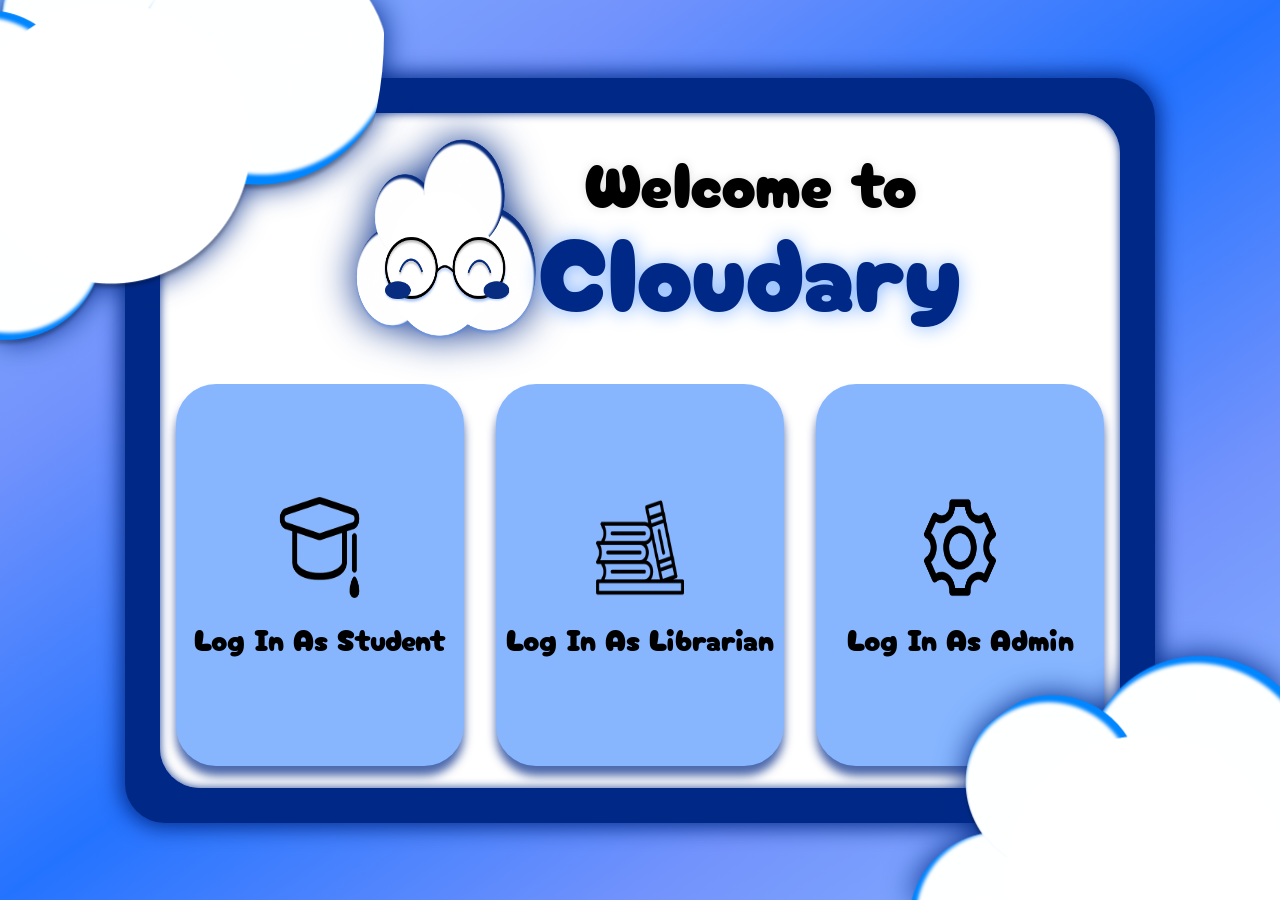
<file: Cloudary - Finalized Code/Library/Starting Page/index.html>
<!DOCTYPE html>
<html lang="en">
<head>
	<meta charset="UTF-8">
	<meta name="viewport" content="width=device-width, initial-scale=1.0">
	<title> My Document </title>
	<link rel="stylesheet" href="./CSS/LogInAs.css">
	<link rel="stylesheet" href="./CSS/LogIn.css">
	<link rel="stylesheet" href="./CSS/Register.css">
	<link rel="stylesheet" href="./CSS/index.css">

	<script src="./JS Assets/jquery-3.7.1.min.js"></script>
	<link rel="preconnect" href="https://fonts.googleapis.com">
	<link rel="preconnect" href="https://fonts.gstatic.com" crossorigin>
	<link href="https://fonts.googleapis.com/css2?family=Cherry+Bomb+One&family=Figtree:ital,wght@0,300..900;1,300..900&family=Pacifico&family=Pixelify+Sans:wght@400..700&family=Playfair+Display:ital,wght@0,400..900;1,400..900&display=swap" rel="stylesheet">

</head>
<body>
    <main id="secLogInAs">
        <div id="divCloud1"></div>
        
        <!-- BORDER DIV - for aesthetics -->
        <div id="divWelcomeBorder">
            <!-- BODY ARTICLE -->
            <article id="artWelcomeChoices">

                <header id="headerWelcome">
                    <div id="divImage">
                        <img src="./CSS/Assets/Clive.png" alt="Site Logo">
                    </div>
                    <div id="divText">
                        <article id="artWelcome">Welcome to</article>
                        <article id="artCloudary">Cloudary</article>
                    </div>
                </header>

                <!-- OPTION 1 SECTION -->
                <a id="logInStudent" href="#">
                    <section class="secOptions">
                        <div class="option" id="divOpt1">
                            <section class="imageHolder">
                                <img id="img1" src="./CSS/Assets/Student Dark.png" alt="Students Icon">
                            </section>
                            <article>Log In As Student</article>
                        </div>
                    </section>
                </a>

                <!-- OPTION 2 SECTION -->
                <a id="logInLibrarian" href="#">
                    <section class="secOptions">
                        <div class="option" id="divOpt2">
                            <section class="imageHolder">
                                <img id="img2" src="./CSS/Assets/Librarian Dark.png" alt="Librarian Icon">
                            </section>
                            <article>Log In As Librarian</article>
                        </div>
                    </section>
                </a>

                <!-- OPTION 3 SECTION -->
                <a id="logInAdmin" href="#">
                    <section class="secOptions">
                        <div class="option" id="divOpt3">
                            <section class="imageHolder">
                                <img id="img3" src="./CSS/Assets/Admin Dark.png" alt="Admin Icon">
                            </section>
                            <article>Log In As Admin</article>
                        </div>
                    </section>
                </a>
            </article>
        </div>
        
        <div id="divCloud2"></div>
    </main>


    <main id="secLogIn" style="display: none;">
        <!-- OUTSIDE ELEMENTS - includes the overlapping clouds and the back button -->
        <div id="divCloud3"></div>
        <div id="divCloud4"></div>
        <button id="btnBackToLoginMenu">
            <img id="imgBackArrow" src="./CSS/Assets/Back Arrow Dark.png" alt="Back Arrow">
        </button>

        <!-- LEFT SECTION - contains the site slogan -->
        <section id="secLeft">
            <article id="artEndless">Endless books,<br>floating in the</article>
            <article id="artClouds">Cloud.</article>
        </section>

        <!-- RIGHT SECTION - contains the site logo, header, and form -->
        <section id="secRight">
            <!-- SITE LOGO -->
            <div id="divLogIn">
                <header id="headerUserLogIn">
                    <img id="imgClive" src="./CSS/Assets/Clive.png" alt="Site Logo">
                </header>

                <!-- SITE HEADER -->
                <div id="divUserLogIn">
                    <article id="artHeaderText">
                        <span id="txtLogInAs"></span>
                        Log In
                    </article>
                    
                    <!-- LOG IN FORM -->
                    <section id="frmLogIn">
                        <section class="formSections">
                            <input id="txtEmailLog" type="text" placeholder="Email">
                        </section>
                        <section class="formSections">
                            <input id="txtPasswordLog" type="password" placeholder="Password">
                            <button id="btnLogShowPass" type="button">
                                <img id="imgShowHide" src="./CSS/Assets/Show.png" alt="Show Password">
                            </button>

                        </section>
                        <span id="accError"> </span>
                        <button id="btnLogIn">Log In</button>
                        <article id="artSignUp">    
                            Dont have an account yet?
                            <a id="btnRegisterAccount" href="#">Sign up now</a>
                        </article>
                    </section>
                </div>
            </div>
        </section>
    </main>
    
    <main id="secRegisterPage" style="display: none;;">
        <!-- OUTSIDE ELEMENTS - elements outside of the normal program flow -->
        <div id="divCloud5"></div>
        <div id="divCloud6"></div>
        <div id="divSeparator"></div>
        <img id="imgClive" src="./CSS/Assets/Clive.png" alt="Site Logo">
        <button id="btnBackToLoginStudent">
            <img id="imgBackArrow" src="./CSS/Assets/Back Arrow Dark.png" alt="Back Arrow">
        </button>
        <button id="btnBackToLoginLibrarian" style="display: none;">
            <img id="imgBackArrow" src="./CSS/Assets/Back Arrow Dark.png" alt="Back Arrow">
        </button>
        <button id="btnBackToLoginAdmin" style="display: none;">
            <img id="imgBackArrow" src="./CSS/Assets/Back Arrow Dark.png" alt="Back Arrow">
        </button>

        <!-- CONTENT SECTIONS -->
        <section id="secRegFormBorder">
            <div id="divRegFormBody">
                <!-- LEFT FORM SECTION - contains the base form for validation -->
                <section id="secRegister">
                    <form id="frmBase">
                        <!-- HEADER -->
                        <header id="headerRegisterAs">
                            <article id="artTitle"><span id="txtRegisterAs"></span> Registration</article>
                            <article id="artInstruction">Please fill out the form to complete your registration</article>
                        </header>

                        <!-- NAME INPUTS -->
                        <section class="secBaseForm">
                            <input id="txtFirstName" type="text" placeholder="First Name">
                            <span id="errorFirstName" ></span>
                        </section>
                        <section class="secBaseForm">
                            <input id="txtLastName" type="text" placeholder="Last Name">
                            <span id="errorLastName" ></span>
                        </section>

                        <!-- EMAIL INPUT -->
                        <section class="secBaseForm">
                            <input id="txtEmail" type="text" placeholder="Email Address">
                            <span id="errorEmailAddress"></span>
                        </section>

                        <!-- PASSWORD INPUTS -->
                        <section class="secBaseForm">
                            <section class="secPasswords">
                                <input id="txtPasswordReg" type="password" placeholder="Password">
                                <button id="btnRegShowPass" type="button">
                                    <img id="imgShowHidePass" src="./CSS/Assets/Show.png" alt="Show Password">
                                </button>
                            </section>
                            <span id="errorPass"></span>
                        </section>
                        <section class="secBaseForm">
                            <section class="secPasswords">
                                <input id="txtConfirmPassword" type="password" placeholder="Confirm Password">
                                <button id="btnRegConfShowPass" type="button">
                                    <img id="imgShowHideCon" src="./CSS/Assets/Show.png" alt="Show Password">
                                </button>
                            </section>
                            <span id="errorConfirmPass"></span>
                        </section>
                    </form>
                </section>
                
                <!-- RIGHT FORM SECTION - contains the extra specifications needed by students -->
                <section id="registerStudent" >
                    <section id="frmStud">

                        <!-- YEAR LEVEL INPUT -->
                        <section class="secStudForm">
                            <input id="txtYearLevel" type="number" placeholder="Year Level">
                            <span id="errorYearLevel"> </span>
                        </section>

                        <!-- PROGRAM SELECTION -->
                        <section class="secStudForm">
                            <select id="selProgram">
                                <option value="BS Information Technology"> BS Information Technology </option>
                                <option value="BS History"> BS History </option>
                                <option value="BS Computer Science"> BS Computer Science </option>
                                <option value="BS Mathematics"> BS Mathematics </option>
                                <option value="BS Psychology"> BS Psychology </option>
                                <option value="BS Engineering"> BS Engineering </option>
                                <option value="BS Nursing"> BS Nursing </option>
                                <option value="BS Biochemistry"> BS Biochemistry </option>
                                <option value="BS Accountancy"> BS Accountancy </option>
                            </select>
                        </section>

                        <!-- ACADEMIC YEAR INPUT -->
                        <section class="secStudForm">
                            <input id="txtAcaYear" type="text"  placeholder="Academic Year (YYYY-YYYY)">
                            <span id="errorAcademicYear"> </span>
                        </section>

                        <!-- REGISTER BUTTON -->
                        <section class="secStudForm">
                            <button id="btnRegisterStudent" type="submit">Register</button>
                        </section>
                    </section>
                </section>

                <!-- RIGHT SECTION - contains the extra specifications needed by librarian -->
                <section id="registerLibrarian" style="display: none;">
                    <!-- SITE LOGO -->
                    <img id="imgClive" src="./CSS/Assets/Clive.png" alt="Site Logo">

                    <!-- INFO TEXTS -->
                    <header id="headerInfo">Join <span>Cloudary</span></header>
                    <article id="artRecruitment">Register now to manage books and monitor borrowings with ease!</article>
                    
                    <!-- REGISTER BUTTON -->
                    <button id="btnRegisterLibrarian" type="submit">Register</button>
                </section>

                <!-- RIGHT SECTION - contains the extra specifications needed by admin -->
                <section id="registerAdmin" style="display: none;">
                    <!-- SITE LOGO -->
                    <img id="imgClive" src="./CSS/Assets/Clive.png" alt="Site Logo">

                    <!-- INFO TEXTS -->
                    <header id="headerInfo">Join <span>Cloudary</span></header>
                    <article id="artRecruitment">Join as an admin to monitor, edit, and manage library users!</article>
                    
                    <!-- REGISTER BUTTON -->
                    <button id="btnRegisterAdmin" type="submit">Register</button>
                </section>

            </div>
        </section>
    </main>


	<div id="popupContainer">
	</div>
	
	<script src="./JS Assets/Validation.js"></script>
	<script src="./JS Assets/Book.js"></script>
	<script src="./JS Assets/User.js"></script>
	<script src="./JS Assets/Activity.js"></script>
    <script src="./JS/script.js"></script>

	<script src="./JS/LogInAsAnimation.js"></script>
	<script src="./JS/LogInAnimation.js"></script>
	<script src="./JS/RegisterAnimation.js"></script>

</body>
</html>
</file>
<file: Cloudary - Finalized Code/Library/Starting Page/CSS/LogInAs.css>
/* BODY - to remove default margins and padding */
body {
    margin: 0;
    padding: 0;
}


/* MAIN - main container */
#secLogInAs {
    height: 100vh;
    width: 100vw;

    display: flex;
    justify-content: center;
    align-items: center;

    background-image: linear-gradient(to bottom right, rgb(135,182,255), rgb(115, 147, 252), rgb(36,115,255), rgb(115, 147, 252), rgb(135,182,255));
    background-position: center;
    background-size: cover;
}


/* CLOUDS SECTION - section divs that hold the ornamental "clouds" on the sides*/
#divCloud1 {    
    height: 45%;
    width: 30%;
    z-index: 1;

    position: absolute;
    top: 0;
    left: 0;

    background-image: url(./Assets/Clouds\ 1.png);
    border-bottom-right-radius: 370px;
    background-size: auto;
    background-position: 70% 97%;
    background-repeat: no-repeat;
    filter: drop-shadow(0px 0px 15px rgb(0, 41, 135));
} #divCloud2 {
    height: 30%;
    width: 30%;
    z-index: 1;

    position: absolute;
    bottom: 0;
    right: 0;

    background-image: url(./Assets/Clouds\ 2.png);
    border-top-left-radius: 200%;
    background-size: auto;
    background-position: 7% 6%;
    background-repeat: no-repeat;
    filter: drop-shadow(0px 0px 15px rgb(0, 41, 135));
}


/* OUTER DIV - to serve as the extra layer of border for aesthetic purposes */
#divWelcomeBorder {
    height: 75%;
    width: 75%;
    position: relative;

    display: flex;
    justify-content: center;
    align-items: center;

    background-color: rgb(0, 41, 135);
    border: solid rgb(0, 41, 135) 35px;
    border-radius: 40px;
    box-shadow: 0px 0px 20px 5px rgb(0, 41, 135, .9);
}
/* INNER ARTICLE - main body of the options menu */
#artWelcomeChoices {
    height: 100%;
    width: 100%;

    display: grid;
    grid-template-rows: 1fr 1.7fr;
    grid-template-columns: 1fr 1fr 1fr;
    grid-template-areas:
        "header header header"
        "a1 a2 a3";

    background-color: white;
    border-radius: 40px;

    box-shadow: 0px 0px 10px 0px rgb(0, 41, 135, .9) inset;
}
/* WELCOME SECTION - contains the site logo and text along with some animations */
#headerWelcome {
    grid-area: header;

    display: flex;
    justify-content: center;
    align-items: center;
} #divImage {
    height: 105%;
    width: 23%;

    display: flex;
    justify-content: center;
    align-items: center;

    transition: transform .5s ease;
} #divImage > img {
    height: 90%;
    width: 95%;

    filter: drop-shadow(0px 0px 20px rgb(0, 41, 135));
}  #divText {
    height: 75%;
    width: 40%;

    display: flex;
    flex-direction: column;
    justify-content: center;
    align-items: center;
} #artWelcome, #artCloudary {
    font-family: "Cherry Bomb One", system-ui;
    font-style: normal;
    font-size: 400%;

    color: black;
    filter: drop-shadow(0px 0px 5px rgb(226, 226, 226));
} #artWelcome {
    margin-bottom: -35px;
} #artCloudary {
    color: rgb(0, 41, 135);
    font-size: 650%;

    filter: drop-shadow(0px 0px 10px rgb(135, 182, 255));
}
/* ANCHOR OPTIONS - anchor tags that hold the entire option "cards" for the purpose of selecting log in options */
#logInStudent {
    grid-area: a1;

    display: flex;
    justify-content: center;
    align-items: center;

    text-decoration: none;
} #logInLibrarian {
    grid-area: a2;

    display: flex;
    justify-content: center;
    align-items: center;

    text-decoration: none;
} #logInAdmin {
    grid-area: a3;

    display: flex;
    justify-content: center;
    align-items: center;

    text-decoration: none;
} 
/* SECTION OPTIONS - body of the option cards along with its animations */
.secOptions {
    height: 100%;
    width: 100%;

    display: flex;
    justify-content: center;
    align-items: center;
}
.option {
    height: 90%;
    width: 90%;

    display: flex;
    flex-direction: column;
    justify-content: center;
    align-items: center;
    gap: 3%;

    background-color: rgb(135, 182, 255);
    border-radius: 40px;
    box-shadow: 0px 10px 10px 0px rgb(0, 41, 135, .7);

    transition:  transform 0.5s ease, background-color 0.5s ease;
} 
/* IMAGE CONTAINER - section tag class that holds all the images as well as their sizes */
.imageHolder {
    height: 30%;
    width: 30%;

    display: flex;
    justify-content: center;
    align-items: center;
} #img1 { 
    height: 95%;
    width: 100%;
} #img2 {
    height: 100%;
    width: 103%;
} #img3 {
    height: 90%;
    width: 90%;
} 
/* ARTICLE OPTIONS - option card text */
.option > article {
    font-family: "Cherry Bomb One", system-ui;
    font-style: normal;
    font-size: 185%;
    text-align: center;
    color: black;

    transition: color .5s ease;
}
</file>
<file: Cloudary - Finalized Code/Library/Starting Page/CSS/LogIn.css>
/* BODY - to remove default margins and padding */
body {
    margin: 0;
    padding: 0;
}


/* MAIN - main container */
#secLogIn {
    height: 100vh;
    width: 100vw;

    display: flex;
    justify-content: space-evenly;
    align-items: center;

    background-image: url(./Assets/Log\ In\ Page\ BG.png), linear-gradient(to bottom right, rgb(135,182,255), rgb(115, 147, 252), rgb(36,115,255), rgb(115, 147, 252), rgb(135,182,255));
    background-position: center;
    background-size: cover;
}


/* OUTSIDE DIVS - includes the aspects of the cloud decorations and back button */
#divCloud3 {
    height: 35%;
    width: 30%;

    position: absolute;
    top: 0;
    right: 25%;

    background-image: url(./Assets/Clouds\ 3.png);
    background-size: 135%;
    background-position: 60% 110%;
    background-repeat: no-repeat;
    border-bottom-right-radius: 250%;
    filter: drop-shadow(0px 0px 20px rgb(0, 41, 135));
} #divCloud4 {
    height: 20%;
    width: 20%;

    position: absolute;
    bottom: 0;
    right: 0%;

    background-image: url(./Assets/Clouds\ 4.png);
    background-size: 170%;
    background-position: 10% 30%;
    background-repeat: no-repeat;
    border-top-left-radius: 80%;
    filter: drop-shadow(0px 0px 20px rgb(0, 41, 135));
}
#btnBackToLoginMenu {
    height: 10%;
    width: 5.7%;
    position: absolute;
    top: 11%;
    right: 37%;
    cursor: pointer;

    display: flex;
    justify-content: center;
    align-items: center;

    background-color: white;
    border: solid rgb(0,134,255) 3px;
    border-right: 5px;
    border-top: 5px;
    border-radius: 100%;
    box-shadow: 0px 5px 15px 1px rgb(0, 41, 135, .4);

    transition: transform .5s ease, background-color .5s ease;
} #btnBackToLoginMenu > img {
    height: 90%;
    width: 90%;
} 

/* SECTION LEFT - includes the logo design */
#secLeft {
    height: 70%;
    width: 45%;
    padding-bottom: 6%;

    display: flex;
    flex-direction: column;
    justify-content: center;
    align-items: center;
} #artEndless, #artClouds {
    color: white;
    font-family: "Cherry Bomb One", system-ui;
    font-style: normal;
    font-size: 530%;
    text-align: center;

    filter: drop-shadow(0px 0px 20px rgb(135, 182, 255));
} #artClouds {
    color: rgb(0, 41, 135);
}


/* SECTION RIGHT - includes the site icon, form header, and the form itself */
#secRight {
    height: 83%;
    width: 38%;

    background-color: rgb(0, 41, 135);
    border: solid rgb(0, 41, 135) 30px;
    border-radius: 40px;
    box-shadow: 0px 0px 15px 5px rgb(0, 41, 135, .9);
} #divLogIn {
    height: 100%;
    width: 100%;

    display: flex;
    flex-direction: column;
    justify-content: center;
    align-items: center;

    background-color: white;
    border-radius: 40px;
    box-shadow: 0px 0px 10px 0px rgb(0, 41, 135, .9) inset;
} 
#headerUserLogIn {
    height: 30%;
    width: 100%;

    display: flex;
    flex-direction: column;
    justify-content: center;
    align-items: center;
} #headerUserLogIn > #imgClive {
    height: 100%;
    width: 40%;

    filter: drop-shadow(0px 0px 10px rgb(0, 41, 135));
    
    transition: transform .5s ease;
}
#divUserLogIn {
    height: 65%;
    width: 100%;

    display: flex;
    flex-direction: column;
    justify-content: flex-start;
    align-items: center;
} #artHeaderText {
    font-family: "Cherry Bomb One", system-ui;
    font-style: normal;
    font-size: 270%;

    filter: drop-shadow(0px 0px 10px rgb(0, 41, 135, .4));
} #artHeaderText > span {
    color: rgb(0, 41, 135);
} 
#frmLogIn {
    height: 80%;
    width: 100%;

    display: flex;
    flex-direction: column;
    justify-content: flex-start;
    align-items: center;
} #accError {
    color: rgb(0, 41, 135);
    font-family: "Cherry Bomb One", system-ui;
    font-style: normal;
    font-size: 100%;
    z-index: 4;

} .formSections {
    height: 30%;
    width: 100%;

    display: flex;
    justify-content: center;
    align-items: center;
    gap: 2%;
} .formSections > input {
    height: 50%;
    width: 85%;
    
    font-family: "Cherry Bomb One", system-ui;
    font-style: normal;
    font-size: 150%;
    text-align: center;

    border: solid rgb(0, 41, 135) 5px;
    border-radius: 30px;
    box-shadow: 0px 7px 15px 1px rgb(0, 41, 135, .4);
} .formSections > #txtPasswordLog {
    width: 72%;
} #btnLogShowPass {
    height: 60%;
    width: 11%;
    cursor: pointer;

    display: flex;
    justify-content: center;
    align-items: center;

    background-color: rgb(135, 182, 255);
    border: none;
    border-radius: 100%;
    box-shadow: 0px 5px 5px 2px rgb(0, 41, 135, .5);
} #btnLogShowPass > img {
    height: 65%;
    width: 65%;
} #btnLogIn {
    height: 15%;
    width: 40%;
    margin-top: 1%;
    margin-bottom: 3.5%;
    cursor: pointer;

    color: black;
    font-family: "Cherry Bomb One", system-ui;
    font-style: normal;
    font-size: 130%;
    text-align: center;

    background-color: rgb(135, 182, 255);
    border: none;
    border-radius: 40px;
    box-shadow: 0px 5px 5px 2px rgb(0, 41, 135, .5);

    transition: color .5s ease, background-color .5s ease, transform .5s ease;
} 
#artSignUp {
    display: flex;
    flex-direction: column;
    justify-content: center;
    align-items: center;

    font-family: "Cherry Bomb One", system-ui;
    font-style: normal;
    font-size: 120%;
    text-align: center;

    filter: drop-shadow(0px 0px 10px rgb(0, 41, 135, .4));
} #artSignUp > a {
    color: rgb(135, 182, 255);
    font-size: 130%;

    transition: transform .5s ease, color .5s ease;
}
</file>
<file: Cloudary - Finalized Code/Library/Starting Page/CSS/Register.css>
/* BODY - to remove default margins and padding */
body {
    margin: 0;
    padding: 0;
}


/* MAIN - main container */
#secRegisterPage {
    height: 100vh;
    width: 100vw;

    display: flex;
    justify-content: center;
    align-items: center;

    background-image: url("./Assets/Register\ Page\ BG.png"), linear-gradient(to bottom right, rgb(135,182,255), rgb(115, 147, 252), rgb(36,115,255), rgb(115, 147, 252), rgb(135,182,255));
    background-position: center;
    background-size: cover;
}


/* OUTSIDE DIVS - includes the aspects of the cloud decorations, back button, and site logo */
#divCloud5 {
    height: 35%;
    width: 20%;
    position: absolute;
    top: 0;
    right: 0;
    z-index: 1;

    background-image: url(./Assets/Cloud\ 5.png);
    background-size: 200%;
    background-position: 2% 115%;
    background-repeat: no-repeat;
    border-bottom-left-radius: 65%;
    filter: drop-shadow(0px 0px 20px rgb(0, 41, 135));
} #divCloud6 {
    height: 25%;
    width: 20%;
    position: absolute;
    bottom: 0;
    left: 0;
    z-index: 1;

    background-image: url(./Assets/Cloud\ 6.png);
    background-size: 230%;
    background-position: 60% 20%;
    background-repeat: no-repeat;
    border-top-right-radius: 75%;
    filter: drop-shadow(0px 0px 20px rgb(0, 41, 135));
} 
#divSeparator {
    height: 50%;
    width: 3%;
    position: absolute;
    bottom: 1;
    left: 1;
    z-index: 1;

    background-image: url(./Assets/Separator.png);
    background-size: contain;
    background-position: center;
    background-repeat: no-repeat;
    filter: drop-shadow(0px 0px 20px rgb(0, 41, 135, .5));
}
#secRegisterPage > #imgClive {
    height: 19%;
    width: 12%;
    position: absolute;
    top: 0;
    left: 1;
    z-index: 1;

    filter: drop-shadow(0px 0px 10px rgb(0, 41, 135));

    transition: transform .5s ease;
}
#btnBackToLoginStudent, #btnBackToLoginLibrarian, #btnBackToLoginAdmin {
    height: 7.9%;
    width: 4.8%;
    position: absolute;
    top: 12%;
    right: 9%;
    cursor: pointer;
    z-index: 1;

    display: flex;
    justify-content: center;
    align-items: center;

    background-color: white;
    border: solid rgb(0,134,255) 3px;
    border-right: 5px;
    border-top: 5px;
    border-radius: 100%;
    box-shadow: 0px 5px 15px 1px rgb(0, 41, 135, .4);

    transition: transform .5s ease, background-color .5s ease;
} #btnBackToLoginStudent > img, #btnBackToLoginLibrarian > img, #btnBackToLoginAdmin > img {
    height: 90%;
    width: 90%;
} 


/* MAIN SECTIONS - sections for the content border and body */
#secRegFormBorder {
    height: 80%;
    width: 83%;
    position: relative;

    display: flex;
    justify-content: center;
    align-items: center;

    background-color: rgb(0, 41, 135);
    border: solid rgb(0, 41, 135) 30px;
    border-radius: 50px;
    box-shadow: 0px 0px 20px 5px rgb(0, 41, 135, .9);
} #divRegFormBody {
    height: 100%;
    width: 100%;

    display: flex;
    justify-content: center;
    align-items: center;

    background-color: white;
    border-radius: 40px;
    box-shadow: 0px 0px 10px 0px rgb(0, 41, 135, .9) inset;
} 
/* LEFT FORM SECTION - contains the base/basic inputs needed for account registration validation */
#secRegister {
    height: 100%;
    width: 50%;

    display: flex;
    justify-content: center;
    align-items: center;
} #frmBase {
    height: 100%;
    width: 100%;

    display: flex;
    flex-direction: column;
    justify-content: center;
    align-items: center;
} #headerRegisterAs {
    height: 20%;
    width: 100%;

    display: flex;
    flex-direction: column;
    justify-content: center;
    align-items: center;
    gap: 3%;
} #artTitle  {
    font-family: "Cherry Bomb One", system-ui;
    font-style: normal;
    font-size: 270%;

    filter: drop-shadow(0px 0px 5px rgb(0, 41, 135, .4));
} #artTitle > span {
    color: rgb(0, 41, 135);
} #artInstruction {
    font-family: "Cherry Bomb One", system-ui;
    font-style: normal;
    font-size: 130%;

    filter: drop-shadow(0px 0px 5px rgb(0, 41, 135, .4));
} .secBaseForm {
    height: 15%;
    width: 100%;

    display: flex;
    flex-direction: column;
    justify-content: center;
    align-items: center;
} .secPasswords {
    height: 60%;
    width: 73%;

    display: flex;
    justify-content: center;
    align-items: center;
    gap: 2%;
} .secPasswords > input {
    height: 80%;
    width: 82%;

    font-family: "Cherry Bomb One", system-ui;
    font-style: normal;
    font-size: 140%;
    text-align: center;

    border: solid rgb(0, 41, 135) 5px;
    border-radius: 30px;
    box-shadow: 0px 7px 15px 1px rgb(0, 41, 135, .4);
} #btnRegShowPass, #btnRegConfShowPass {
    height: 90%;
    width: 12%;
    cursor: pointer;

    display: flex;
    justify-content: center;
    align-items: center;

    background-color: rgb(135, 182, 255);
    border: none;
    border-radius: 100%;
    box-shadow: 0px 5px 5px 2px rgb(0, 41, 135, .5);
} #imgShowHidePass, #imgShowHideCon  {
    height: 65%;
    width: 65%;
} .secBaseForm > input {
    height: 50%;
    width: 70%;

    font-family: "Cherry Bomb One", system-ui;
    font-style: normal;
    font-size: 140%;
    text-align: center;

    border: solid rgb(0, 41, 135) 5px;
    border-radius: 30px;
    box-shadow: 0px 7px 15px 1px rgb(0, 41, 135, .4);
} .secStudForm > span, .secBaseForm > span {
    color: rgb(0, 41, 135);
    font-family: "Cherry Bomb One", system-ui;
    font-style: normal;
    font-size: 100%;
}

/* RIGHT FORM SECTION - contains the special section specific for student registrations */
#registerStudent {
    height: 100%;
    width: 50%;

    display: flex;
    justify-content: center;
    align-items: center;
} #frmStud {
    height: 100%;
    width: 100%;

    display: flex;
    flex-direction: column;
    justify-content: center;
    align-items: center;
} .secStudForm {
    height: 15%;
    width: 100%;

    display: flex;
    flex-direction: column;
    justify-content: center;
    align-items: center;
} .secStudForm > input {
    height: 50%;
    width: 70%;

    font-family: "Cherry Bomb One", system-ui;
    font-style: normal;
    font-size: 140%;
    text-align: center;

    border: solid rgb(0, 41, 135) 5px;
    border-radius: 30px;
    box-shadow: 0px 7px 15px 1px rgb(0, 41, 135, .4);
} #selProgram {
    height: 65%;
    width: 72.5%;

    font-family: "Cherry Bomb One", system-ui;
    font-style: normal;
    font-size: 140%;
    text-align: center;

    background-color: rgb(135, 182, 255);
    border: none;
    border-top-left-radius: 30px;
    border-bottom-left-radius: 30px;
    box-shadow: 0px 5px 5px 2px rgb(0, 41, 135, .5);
} #btnRegisterStudent {
    height: 55%;
    width: 40%;
    cursor: pointer;

    color: black;
    font-family: "Cherry Bomb One", system-ui;
    font-style: normal;
    font-size: 130%;
    text-align: center;

    background-color: rgb(135, 182, 255);
    border: none;
    border-radius: 40px;
    box-shadow: 0px 5px 5px 2px rgb(0, 41, 135, .5);

    transition: color .5s ease, background-color .5s ease, transform .5s ease;
} 

/* RIGHT INFO - contains the special section specific for librarian registrations */
#registerLibrarian {
    height: 100%;
    width: 50%;

    display: flex;
    flex-direction: column;
    justify-content: center;
    align-items: center;
    gap: 3%;
} #headerInfo {
    font-family: "Cherry Bomb One", system-ui;
    font-style: normal;
    font-size: 370%;

    filter: drop-shadow(0px 0px 5px rgb(0, 41, 135, .4));
} #headerInfo > span {
    color: rgb(0, 41, 135);
}
#artRecruitment {
    font-family: "Cherry Bomb One", system-ui;
    font-style: normal;
    font-size: 170%;
    text-align: center;
    margin-top: -3%;

    filter: drop-shadow(0px 0px 5px rgb(0, 41, 135, .4));
}
#registerLibrarian > #imgClive {
    height: 30%;
    width: 35%;
    margin-bottom: -7%;

    filter: drop-shadow(0px 0px 10px rgb(0, 41, 135));

    transition: transform .5s ease;
} 
#btnRegisterLibrarian {
    height: 8%;
    width: 40%;
    cursor: pointer;

    color: black;
    font-family: "Cherry Bomb One", system-ui;
    font-style: normal;
    font-size: 130%;
    text-align: center;

    background-color: rgb(135, 182, 255);
    border: none;
    border-radius: 40px;
    box-shadow: 0px 5px 5px 2px rgb(0, 41, 135, .5);

    transition: color .5s ease, background-color .5s ease, transform .5s ease;
} 
/* RIGHT INFO - contains the special section specific for admin registrations */
#registerAdmin {
    height: 100%;
    width: 50%;

    display: flex;
    flex-direction: column;
    justify-content: center;
    align-items: center;
    gap: 3%;
} #headerInfo {
    font-family: "Cherry Bomb One", system-ui;
    font-style: normal;
    font-size: 370%;

    filter: drop-shadow(0px 0px 5px rgb(0, 41, 135, .4));
} #headerInfo > span {
    color: rgb(0, 41, 135);
}
#artRecruitment {
    font-family: "Cherry Bomb One", system-ui;
    font-style: normal;
    font-size: 180%;
    text-align: center;
    margin-top: -3%;

    filter: drop-shadow(0px 0px 5px rgb(0, 41, 135, .4));
}
#registerAdmin > #imgClive {
    height: 30%;
    width: 35%;
    margin-bottom: -7%;

    filter: drop-shadow(0px 0px 10px rgb(0, 41, 135));

    transition: transform .5s ease;
} 
#btnRegisterAdmin {
    height: 8%;
    width: 40%;
    cursor: pointer;

    color: black;
    font-family: "Cherry Bomb One", system-ui;
    font-style: normal;
    font-size: 130%;
    text-align: center;

    background-color: rgb(135, 182, 255);
    border: none;
    border-radius: 40px;
    box-shadow: 0px 5px 5px 2px rgb(0, 41, 135, .5);

    transition: color .5s ease, background-color .5s ease, transform .5s ease;
}
</file>
<file: Cloudary - Finalized Code/Library/Starting Page/CSS/index.css>
#registerStudent {
    display: flex;
    flex-direction: column;
    gap: 10px;
}

#secRegisterPage > * {
    display: flex;
    flex-direction: column;
    gap: 10px;
}

.button-style {
    padding: 10px 20px;
    margin: 5px;
    background-color: #007bff;
    color: rgb(0, 41, 135);
    text-align: center;
    text-decoration: none;
    border: none;
    border-radius: 5px;
    cursor: pointer;
    font-family: "Cherry Bomb One", system-ui;
    font-style: normal;
    font-size: 100%;
    
    
}

.button-style:hover {
    background-color: #0056b3;
}

#popupContainer {
    display: none; /* Initially hidden */
    top: 0;
    left: 0;
    width: 100%;
    height: 100%;
    background: rgba(0, 0, 0, 0.5); /* Semi-transparent background */
    display: flex;
    justify-content: center;
    align-items: center;
    z-index: 2;
   
}

#popup-outer-container {
    position: relative;
    background-color: rgb(0, 41, 135);
    padding: 20px;
    width: 30%;
    height: auto;
    color: white;
    border-radius: 10px;
    box-shadow: 0px 0px 10px white;
    text-align: center;
    font-family: "Cherry Bomb One", system-ui;
    font-style: normal;
    font-size: 130%;
    box-sizing: border-box;

}

#popup-content {
    background-color: white;
    border-radius: 40px;
    box-shadow: 0px 0px 10px 0px rgb(0, 41, 135, .9) inset;;
    padding: 20px;
    width: auto;
    color: rgb(0, 41, 135);
    border-radius: 10px;
    box-shadow: 0px 0px 10px rgb(255, 255, 255, 0.5);
    text-align: center;
    font-family: "Cherry Bomb One", system-ui;
    font-style: normal;
    font-size: 130%;
}

#popupClive {
    position: absolute;
    width: 40%;
    height: 60%;
    filter: drop-shadow(0px 0px 10px rgb(0, 41, 135));
    top: -35%;
    left: 31%;
    
}

#popupRegClive {
    position: absolute;
    width: 40%;
    height: 40%;
    filter: drop-shadow(0px 0px 10px rgb(0, 41, 135));
    top: -20%;
    left: 31%;
    
}
</file>
